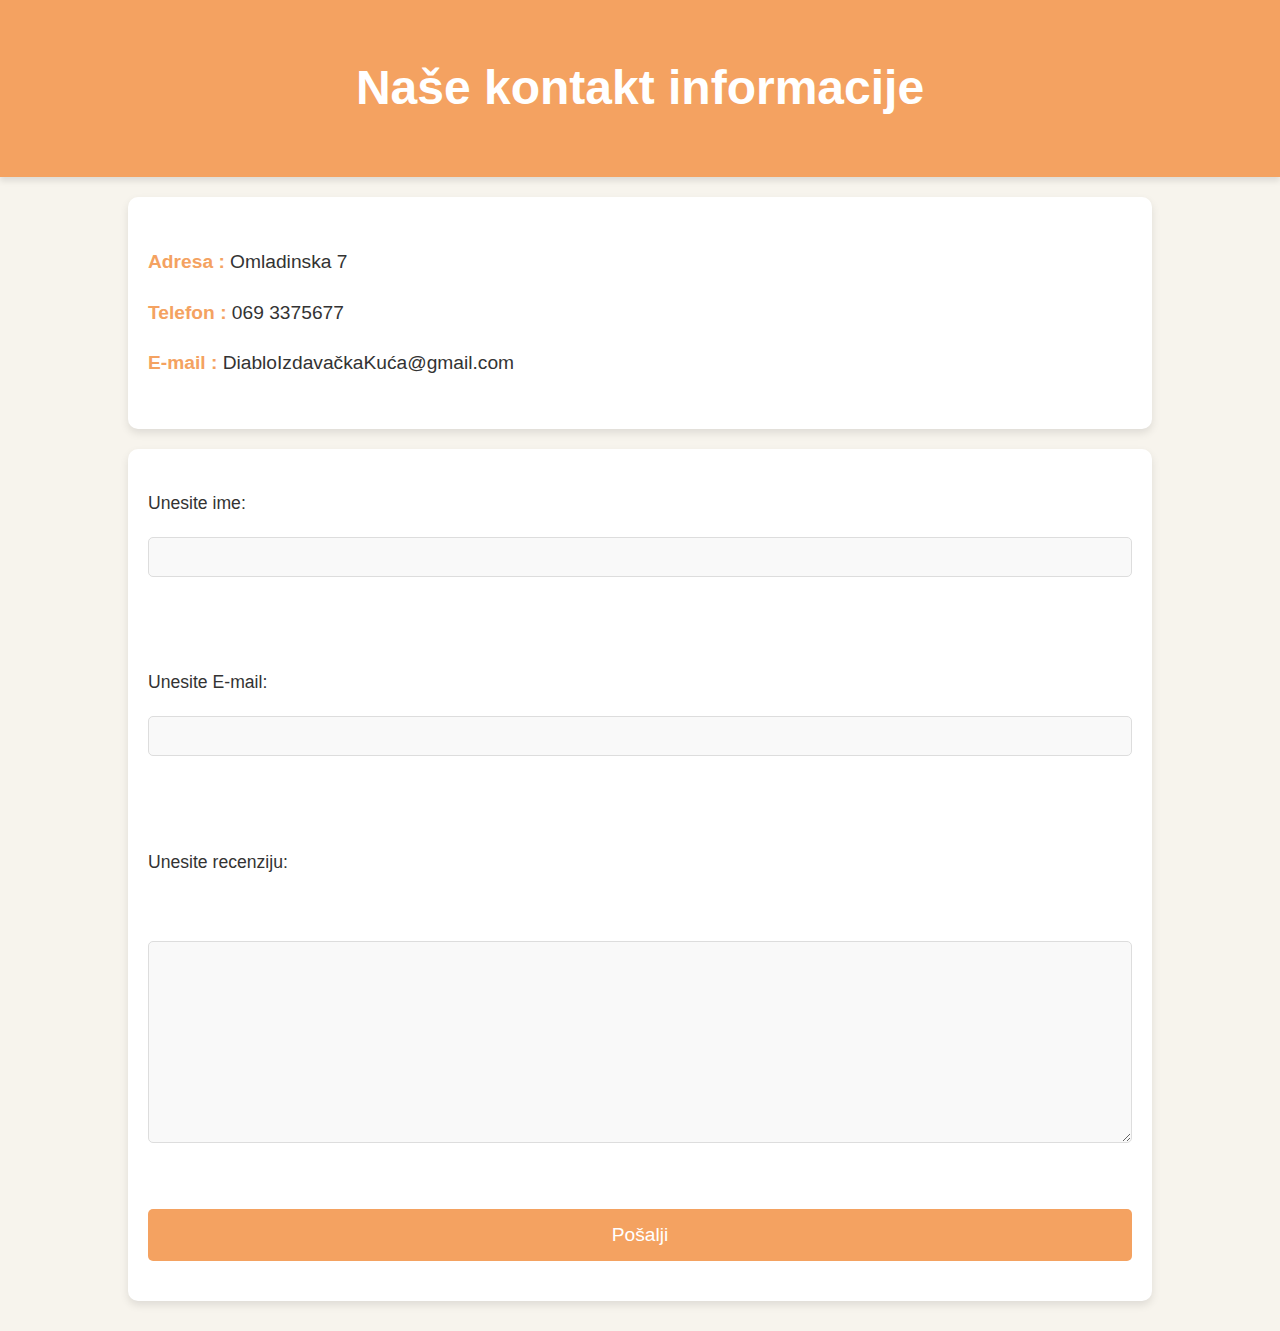
<file: kontakt.html>
<!DOCTYPE html>
<html lang="en">
<head>
    <meta charset="UTF-8">
    <meta http-equiv="X-UA-Compatible" content="IE=edge">
    <meta name="viewport" content="width=device-width, initial-scale=1.0">
    <title>Contact informacije</title>
    <link rel="stylesheet" href="style.css">
</head>
<body>
    <div id="moj">
        <h1>Naše kontakt informacije</h1>
    </div>
   <div id="podaci">
    <ul>
        <li><p><b>Adresa : </b>Omladinska 7</p></li>
        <li><p><b>Telefon : </b>069 3375677</p></li>
        <li><p><b>E-mail : </b>DiabloIzdavačkaKuća@gmail.com</p></li>  
    </ul>
   </div>
   <div id="frome">
    <form action="mailto:daniloroketicroki@gmail.com" method="post" enctype="text/plain">
        <label>Unesite ime: </label>
        <input type="text" name="tvojeIme"><br><br>
        <label>Unesite E-mail: </label>
        <input type="email" name="tvojEmail"><br><br>
        <label>Unesite recenziju: </label><br>
        <textarea name="textPoruke" id="" cols="30" rows="10"></textarea><br>
        <input type="submit" value="Pošalji">
      </form>
   </div>
</body>
</html>
</file>
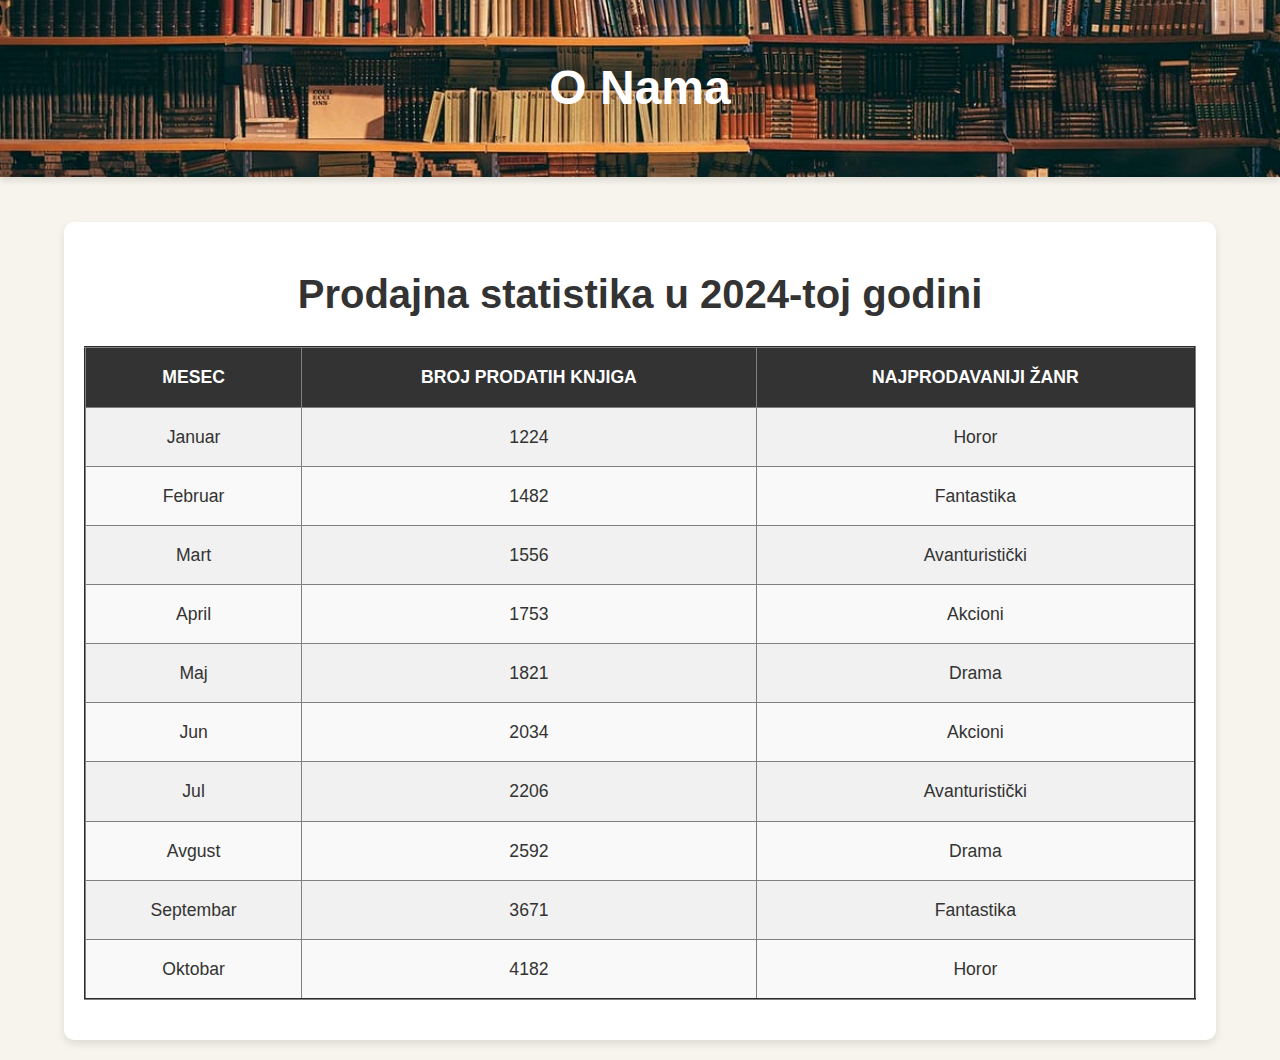
<file: o_nama.html>
<!DOCTYPE html>
<html lang="en">
<head>
    <meta charset="UTF-8">
    <meta http-equiv="X-UA-Compatible" content="IE=edge">
    <meta name="viewport" content="width=device-width, initial-scale=1.0">
    <title>Uspesi</title>
    <link rel="stylesheet" href="style.css">
</head>
<body>
    <div id="usp">
        <h1 >O Nama</h1>
    </div> 
    <br>
    <div id="tabela">
        <h2>Prodajna statistika u 2024-toj godini</h2>
        <table border="2px" >
            <tbody>
                <tr>
                    <th>Mesec</th>
                    <th>Broj prodatih knjiga</th>
                    <th>Najprodavaniji žanr</th>
                </tr>
                <tr>
                    <td><p>Januar</p></td>
                    <td><p>1224</p></td>
                    <td><p>Horor</p></td>
                </tr>
                <tr>
                    <td><p>Februar</p></td>
                    <td><p>1482</p></td>
                    <td><p>Fantastika</p></td>
                </tr>
                <tr>
                    <td><p>Mart</p></td>
                    <td><p>1556</p></td>
                    <td><p>Avanturistički</p></td>                  
                </tr>
                <tr>
                    <td><p>April</p></td>
                    <td><p>1753</p></td>
                    <td><p>Akcioni</p></td>
                </tr>
                <tr>
                    <td><p>Maj</p></td>
                    <td><p>1821</p></td>
                    <td><p>Drama</p></td>
                </tr>
                <tr>
                    <td><p>Jun</p></td>
                    <td><p>2034</p></td>
                    <td><p>Akcioni</p></td>
                </tr>
                <tr>
                    <td><p>Jul</p></td>
                    <td><p>2206</p></td>
                    <td><p>Avanturistički</p></td>
                </tr>
                <tr>
                    <td><p>Avgust</p></td>
                    <td><p>2592</p></td>
                    <td><p>Drama</p></td>
                </tr>
                <tr>
                    <td><p>Septembar</p></td>
                    <td><p>3671</p></td>
                    <td><p>Fantastika</p></td>
                </tr>
                <tr>
                    <td><p>Oktobar</p></td>
                    <td><p>4182</p></td>
                    <td><p>Horor</p></td>
                </tr>
            </tbody>
        </table>
    </div>
</body>
</html>
</file>
<file: style.css>
* {
    margin: 0;
    padding: 0;
    box-sizing: border-box;
}


body {
    font-family: 'Arial', sans-serif;
    background-color: #f7f4ed; 
    color: #333; 
    line-height: 1.6;
}

#Navigacija {
    display: flex;
    justify-content: space-between;
    align-items: center;
    background-color: #241f21;
    padding: 20px 40px;
    position: fixed;
    top: 0;
    left: 0;
    width: 100%;
    z-index: 100;
}

#ime {
    display: flex;
    align-items: center;
    margin-right: 10px;
}

#ime h1 {
    color: #f4a261; 
    font-size: 2rem;
    font-weight: bold;
   
}

#slika img {
    width: 50px;
    height: auto;
    margin-right: 600px;
    border-radius: 1px;
}

#Navigacija div h3 {
    margin:0 0;
    font-size: 1rem;
}

#Navigacija div h3 a {
    color: white;
    text-decoration: none;
    transition: color 0.3s;
}

#Navigacija div h3 a:hover {
    color: #f4a261;
}
#hero-image {
    position: relative;
    height: 90vh; 
    background: url('bib2.jpg') no-repeat center center/cover;
    background-attachment: fixed;
    display: flex;
    align-items: center;
    justify-content: center;
    margin-top: 78px;
}

#hero-image img {
    display: none; 
}

#hero-image::before {
    content: '';
    position: absolute;
    top: 0;
    left: 0;
    width: 100%;
    height: 100%;
    background-color: rgba(0, 0, 0, 0.5); 
    z-index: 1;
}

#hero-image h1 {
    position: relative;
    z-index: 2;
    color: white;
    font-size: 3.5rem;
    text-align: center;
    margin-bottom: 10px;
}

#hero-image p {
    position: relative;
    z-index: 2;
    color: white;
    font-size: 1.5rem;
    text-align: center;
}

#Novi_naslovi_body {
    padding: 50px 20px;
    background-color: white;
    text-align: center;
}

#Novi_naslovi_body h2 {
    font-size: 2.5rem;
    margin-bottom: 20px;
    color: #333;
}

#izlog {
    display: flex;
    justify-content: center;
    gap: 100px;
    flex-wrap: wrap;
    margin-top: 20px;
}

.knjg {
    text-align: center;
    max-width: 200px;
}

.knjg img {
    width: 175px;
    height: auto;
    border-radius: 10px;
    box-shadow: 0 4px 8px rgba(0, 0, 0, 0.2);
    margin-bottom: 10px;
}

.knjg p {
    font-size: 1.1rem;
    color: #555;
}

#Pesma {
    padding: 75px 0;
    background: url('bib.jpg') no-repeat center center/cover;
    text-align: center;
    box-shadow: 0 4px 8px rgba(0, 0, 0, 0.1);
}

#Pesma h3 {
    font-size: 2rem;
    color: #f4a261; 
    margin-bottom: 20px;
}

#Pesma p {
    font-size: 1.2rem;
    color: #ffffff;
    margin-bottom: 15px;
    font-weight: bold;
}

audio {
    margin-top: 10px;
    border-radius: 5px;
}




#Zanrovi_body {
    padding: 80px 20px;
    background-color: #eb99001e; 
    text-align: center;
    box-shadow: 0 10px 20px rgba(0, 0, 0, 0.05); 
}

#Zanrovi_body h2 {
    font-size: 2.5rem; 
    font-weight: 600; 
    color: #333; 
    margin-bottom: 30px;
    letter-spacing: 1px; 
}

#Zanrovi_body ul {
    list-style: none;
    display: flex;
    justify-content: center;
    gap: 10px; 
    flex-wrap: wrap;
    margin-top: 30px;
}

#Zanrovi_body ul li {
    background-color: #fff; 
    padding: 15px 25px; 
    border-radius: 10px;
    font-size: 1.3rem; 
    color: #444; 
    box-shadow: 0 4px 10px rgba(0, 0, 0, 0.1); 
    cursor: pointer; 
}

#Zanrovi_body ul li:hover {
    background-color: #f4a261; 
    color: #fff; 
    box-shadow: 0 6px 15px rgba(0, 0, 0, 0.2); 
}

#Promocije_body {
    padding: 50px 20px;
    text-align: center;
    background-color: #eeeeee;
    margin-top: 20px;
}

#Promocije_body h2 {
    font-size: 2.5rem;
    margin-bottom: 20px;
}

#Promocije_body video {
    width: 100%;
    max-width: 800px;
    height: auto;
    margin: 20px 0;
    border-radius: 10px;
    box-shadow: 0 4px 6px rgba(0, 0, 0, 0.1);
}

#Promocije_body h4 {
    font-size: 1.5rem;
    margin-top: 20px;
    color: #444;
}

#Promocije_body p {
    font-size: 1.1rem;
    line-height: 1.6;
    margin-top: 10px;
    color: #666;
}
#usp {
    text-align: center;
    padding: 50px 20px;
    background: url('bib.jpg') no-repeat center center/cover;
    color: white;
    box-shadow: 0 4px 6px rgba(0, 0, 0, 0.1);
}

#usp h1 {
    font-size: 3rem;
    font-weight: bold;
    margin: 0;
}


#tabela {
    padding: 40px 20px;
    background-color: white;
    margin: 20px auto;
    max-width: 90%;
    box-shadow: 0 4px 8px rgba(0, 0, 0, 0.1);
    border-radius: 10px;
}

#tabela h2 {
    text-align: center;
    font-size: 2.5rem;
    color: #333;
    margin-bottom: 20px;
}

table {
    width: 100%;
    border-collapse: collapse;
    margin: 0 auto;
}

table th, table td {
    padding: 15px;
    text-align: center;
    font-size: 1.1rem;
    color: #333;
}

table th {
    background-color: #333;
    color: white;
    text-transform: uppercase;
}

table td {
    background-color: #f9f9f9;
}

table tr:nth-child(even) td {
    background-color: #f1f1f1;
}

#moj {
    text-align: center;
    padding: 50px 20px;
    background-color: #f4a261; 
    color: white;
    box-shadow: 0 4px 6px rgba(0, 0, 0, 0.1);
}

#moj h1 {
    font-size: 3rem;
    font-weight: bold;
    margin: 0;
}


#podaci {
    padding: 40px 20px;
    background-color: white;
    margin: 20px auto;
    max-width: 80%;
    box-shadow: 0 4px 8px rgba(0, 0, 0, 0.1);
    border-radius: 10px;
}

#podaci ul {
    list-style: none;
    font-size: 1.2rem;
}

#podaci ul li {
    padding: 10px 0;
    color: #333;
}

#podaci b {
    color: #f4a261;
}

#frome {
    padding: 40px 20px;
    background-color: white;
    margin: 20px auto;
    max-width: 80%;
    box-shadow: 0 4px 8px rgba(0, 0, 0, 0.1);
    border-radius: 10px;
}

#frome form {
    display: flex;
    flex-direction: column;
    gap: 20px;
}

#frome label {
    font-size: 1.1rem;
    color: #333;
}

#frome input[type="text"], 
#frome input[type="email"], 
#frome textarea {
    padding: 10px;
    font-size: 1rem;
    border: 1px solid #ddd;
    border-radius: 5px;
    width: 100%;
    background-color: #f9f9f9;
}

#frome input[type="submit"] {
    padding: 15px;
    font-size: 1.2rem;
    background-color: #f4a261;
    border: none;
    color: white;
    border-radius: 5px;
    cursor: pointer;
    transition: background-color 0.3s;
}

#frome input[type="submit"]:hover {
    background-color: #e07b47;
}
</file>
